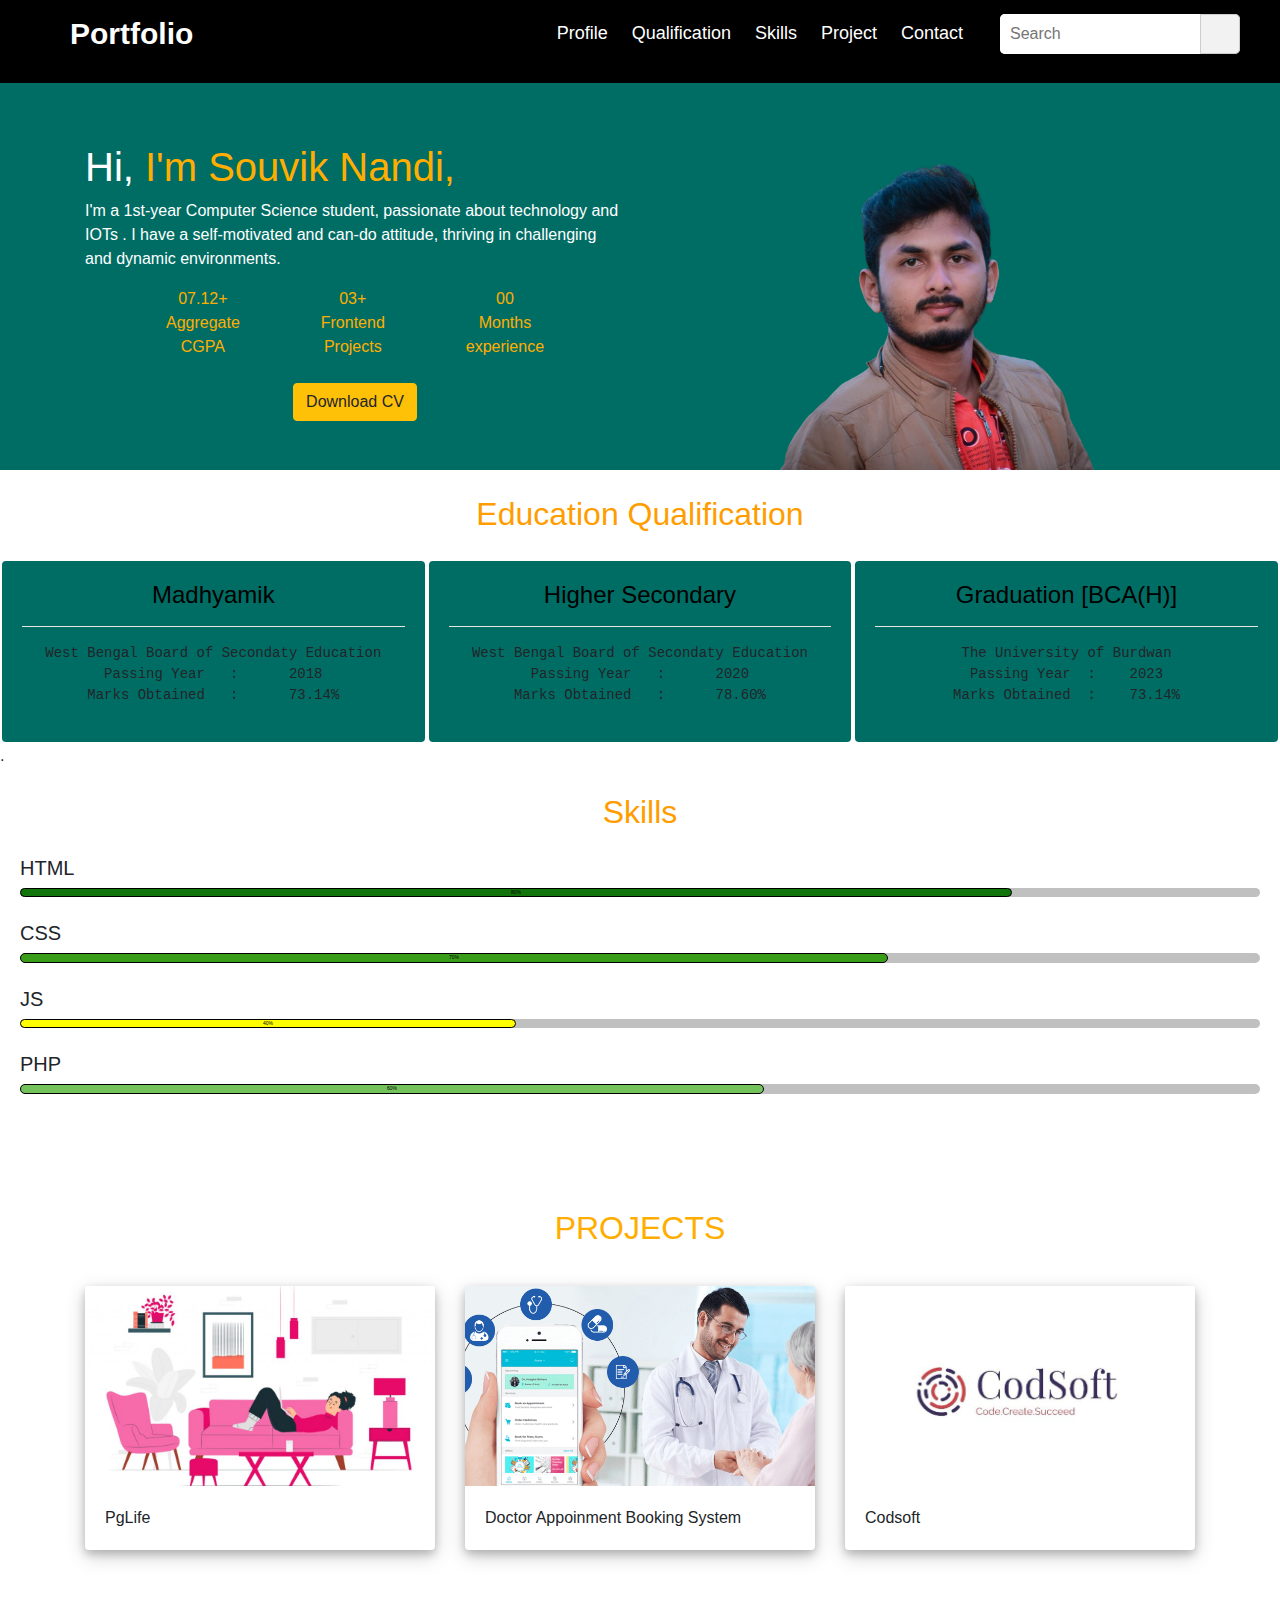
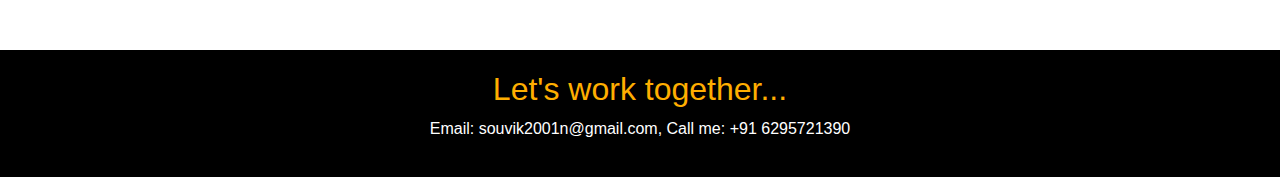
<file: Portfolio website/index.html>
<!DOCTYPE html>
<html lang="en">

<head>
    <meta charset="UTF-8">
    <meta http-equiv="X-UA-Compatible" content="IE=edge">
    <meta name="viewport" content="width=device-width, initial-scale=1.0">
    <title>Portfolio</title>
    <link rel="stylesheet" href="https://cdn.jsdelivr.net/npm/bootstrap@4.0.0/dist/css/bootstrap.min.css">
    <link rel="stylesheet" href="css/style.css">
</head>

<body>
    <nav>
        <ul>
            <li class="logo">Portfolio</li>
            <li class="btn"><span class="fas fa-bars"></span></li>
            <div class="items">
                <li><a href="#">Profile</a></li>
                <li><a href="#">Qualification</a></li>
                <li><a href="#">Skills</a></li>
                <li><a href="#">Project</a></li>
                <li><a href="#">Contact</a></li>
            </div>
            <li class="search-icon">
                <input type="search" placeholder="Search">
                <label class="icon">
                    <span class="fas fa-search"></span>
                </label>
            </li>
        </ul>
    </nav>


    <section id="welcome">
        <div class="container">
            <div class="row">
                <div class="col-md-6">
                    <h1>Hi, <span>I'm Souvik Nandi,</span></h1>

                    <!-- <h2>Welcome to my Portfolio</h2>
                    <h4>Brief introduction</h4> -->

                    <p>I'm a 1st-year Computer Science student, passionate about
                        technology and IOTs . I have a self-motivated and can-do attitude,
                        thriving in challenging and dynamic environments. </p>

                    <div class="about__info">
                        <div>
                            <span class="about__info-title">07.12+</span>
                            <span class="about__info-name">Aggregate <br />CGPA</span>
                        </div>

                        <div>
                            <span class="about__info-title">03+</span>
                            <span class="about__info-name">Frontend <br />
                                Projects</span>
                        </div>

                        <div>
                            <span class="about__info-title">00</span>
                            <span class="about__info-name">Months <br />experience</span>
                        </div>
                    </div>
                    <br>
                    <div class="downloadcv">
                        <a download="" href="MY CV.pdf" class="btn btn-warning">
                            Download CV<i class="fas fa-download button__icon"></i>
                        </a>
                    </div>

                </div>
                <div class="col-md-6">
                    <img src="img/bg.png">
                </div>
            </div>
        </div>
    </section>


    <section class="Education">
        <div class="Quali">
            <h2>Education Qualification </h2>
            <div class="rowl">
                <div class="column">
                    <h4>Madhyamik</h4>
                    <hr>
                    <pre>
West Bengal Board of Secondaty Education
Passing Year   :      2018
Marks Obtained   :      73.14%
</pre>
                </div>
                <div class="column">
                    <h4>Higher Secondary</h4>
                    <hr>
                    <pre>
West Bengal Board of Secondaty Education
Passing Year   :      2020
Marks Obtained   :      78.60%
</pre>
                </div>
                <div class="column">
                    <h4>Graduation [BCA(H)]</h4>
                    <hr>
                    <pre>
The University of Burdwan
Passing Year  :    2023
Marks Obtained  :    73.14%
</pre>
                </div>
            </div>
        </div>
    </section>
    <div><p>.</p></div>


    <section>
        <div class="sk">
            <h2>Skills</h2>
            <h5>HTML</h5>
            <div class="containers">
                <div class="skill html">80%</div>
            </div>
            <br>
            <h5>CSS</h5>
            <div class="containers">
                <div class="skill css">70%</div>
            </div>
            <br>
            <h5>JS</h5>
            <div class="containers">
                <div class="skill js">40%</div>
            </div>
            <br>
            <h5>PHP</h5>
            <div class="containers">
                <div class="skill php">60%</div>
            </div>
        </div>
    </section>


    <section id="project">
        <div class="container">
            <h2>Projects</h2>
            <br>
            <div class="row">

                <div class="col-md-4">
                    <div class="card shadow-lg ">
                        <img class="card-img-top" src="img/pglife.jpg" alt="Card image cap">
                        <div class="card-body">
                            <p class="card-text">PgLife</p>
                        </div>
                    </div>
                </div>

                <div class="col-md-4">
                    <div class="card ">
                        <img class="card-img-top" src="img/3.png" alt="Card image cap">
                        <div class="card-body">
                            <p class="card-text">Doctor Appoinment Booking System</p>
                        </div>
                    </div>
                </div>

                <div class="col-md-4">
                    <div class="card ">
                        <img class="card-img-top" src="img/CODsoft.png" alt="Card image cap">
                        <div class="card-body">
                            <p class="card-text">Codsoft</p>
                        </div>
                    </div>
                </div>

            </div>
        </div>
    </section>





    <section id="contact">
        <h2>Let's work together...</h2>
        <p>
            <a href="">Email: souvik2001n@gmail.com, </a>
            <a href=""> Call me: +91 6295721390</a>
        </p>
    </section>

</body>

</html>
</file>
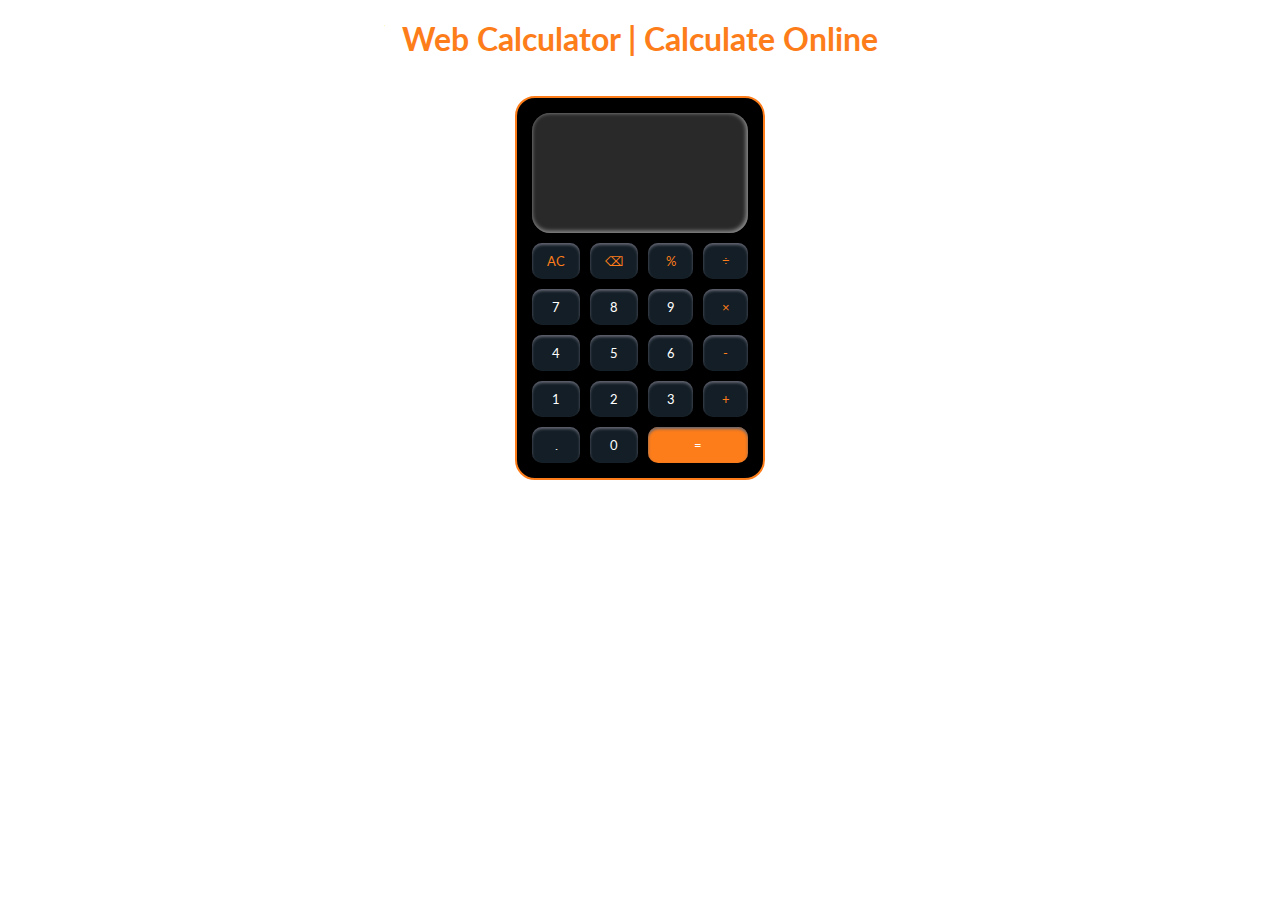
<file: web-calculator-main/index.html>
<!DOCTYPE html>
<html lang="en">

<head>
    <meta charset="UTF-8">
    <meta http-equiv="X-UA-Compatible" content="IE=edge">
    <meta name="viewport" content="width=device-width, initial-scale=1.0">
    <title>Web Calculator | Calculate Online</title>
    <!-- Favicon -->
    <link rel="shortcut icon" href="favicon.png" type="image/x-icon">
    <!-- Bootstrap -->
    <link href="https://cdn.jsdelivr.net/npm/bootstrap@5.1.3/dist/css/bootstrap.min.css" rel="stylesheet" integrity="sha384-1BmE4kWBq78iYhFldvKuhfTAU6auU8tT94WrHftjDbrCEXSU1oBoqyl2QvZ6jIW3" crossorigin="anonymous">
    <!-- Custom Style -->
    <link rel="stylesheet" href="style.css">
</head>

<body>
    <!-- Container -->
    <main class="container row justify-content-center align-items-center mx-auto">
        <!-- Text Section -->
        <section class="description col-12 col-md-6 ">
            <br>
            <h1 class="text-custom text-center fw-bold ">Web Calculator | Calculate Online</h1>
            <br>
            <br>
            <p class="details">

            </p>
        </section>
        <!-- Main Calculator Section -->
        <section id="calculator" class="col-12 col-md-6 justify-content-center">
            <div id="display">
                <p id="result"></p>
                <p id="preview"></p>
            </div>
    
            <div id="buttons">
                <button class="control" id="clear">AC</button>
                <button class="control" id="backspace">⌫</button>
                <button class="sign" id="percentage">%</button>
                <button class="sign" id="division">÷</button>
    
                <button class="number" id="7">7</button>
                <button class="number" id="8">8</button>
                <button class="number" id="9">9</button>
                <button class="sign" id="multiply">×</button>
    
                <button class="number" id="4">4</button>
                <button class="number" id="5">5</button>
                <button class="number" id="6">6</button>
                <button class="sign" id="minus">-</button>
    
                <button class="number" id="1">1</button>
                <button class="number" id="2">2</button>
                <button class="number" id="3">3</button>
                <button class="sign" id="plus">+</button>
    
                <button class="number" id=".">.</button>
                <button class="number" id="0">0</button>
                <button class="" id="equal">=</button>
            </div>
        </section>
    </main>

    <!-- Javascript -->
    <script src="script.js"></script>
</body>

</html>
</file>
<file: Portfolio website/css/style.css>
@import url('https://fonts.cdnfonts.com/css/google-sans');

* {
    margin: 0;
    padding: 0;
    font-family: 'Product Sans', sans-serif;
    box-sizing: border-box;
}

/* ---------Home or Brief Introduction section---------  */

#welcome {
    background-color: #006d65;
    padding-top: 60px;
}

#welcome h1 {
    color: #fff;
}

#welcome span {
    color: rgb(255, 174, 0);
}

#welcome h2 {
    color: #fff;
}

#welcome p {
    color: #fff;
}

#welcome button {
    padding: 15px;
    width: 150px;
    margin-top: 30px;
    background-color: rgb(255, 174, 0);
    border: none;
    border-radius: 0px;
}

#welcome img {
    margin-left: 70px;
    padding-left: 50px;
    width: 70%;
}

#project {
    padding-top: 70px;
    padding-bottom: 70px;
}

#project h2 {
    text-align: center;
    color: rgb(255, 174, 0);
    text-transform: uppercase;
    margin-bottom: 10px;
}

#project .card {
    border: none;
    box-shadow: 0 4px 8px 0 rgba(0, 0, 0, 0.2), 0 6px 20px 0 rgba(0, 0, 0, 0.19);
}

#project .col-md-4 {
    margin-bottom: 30px;
}

#project .card-img-top {
    width: 100%;
    height: 200px;
    object-fit: cover;
}

#contact {
    padding-top: 20px;
    padding-bottom: 20px;
    background-color: #000000;
    text-align: center;
}

#contact h2 {
    color: rgb(255, 174, 0);
}

#contact h4 {
    color: #fff;
}

#contact a {
    color: #fff;
    text-decoration: none;
}

.downloadcv {
    text-align: center;
}




nav {
    background: #000000;
    padding: 10px 40px 10px 70px;
    border: 1px solid #000000;
    border-left: none;
    border-right: none;
}

nav ul {
    display: flex;
    list-style: none;
    flex-wrap: wrap;
    align-items: center;
    justify-content: center;
}

nav ul li.logo {
    color: #ffffff;
    flex: 1;
    font-size: 30px;
    font-weight: 700;
}

nav ul div.items {
    padding: 0 25px;
    display: inline-flex;
}

nav ul div.items a {
    color: white;
    text-decoration: none;
    font-size: 18px;
    padding: 0 12px;
}

nav ul div.items a:hover {
    color: cyan;
}

nav ul .search-icon {
    height: 40px;
    width: 240px;
    display: flex;
    background: #f2f2f2;
    border-radius: 5px;
}

nav ul .search-icon input {
    height: 100%;
    width: 200px;
    border: none;
    outline: none;
    padding: 0 10px;
    color: #000;
    font-size: 16px;
    border-radius: 5px 0 0 5px;
}

nav ul .search-icon .icon {
    height: 100%;
    width: 40px;
    line-height: 40px;
    text-align: center;
    border: 1px solid #cccccc;
    border-radius: 0 5px 5px 0;
    cursor: pointer;
}

nav ul .search-icon .icon:hover {
    background: #9b9b9b;
}

nav ul .search-icon .icon span {
    color: #222222;
    font-size: 18px;
}

nav ul li.btn {
    font-size: 29px;
    flex: 1;
    padding: 0 40px;
    display: none;
}

nav ul li.btn span {
    height: 42px;
    width: 42px;
    text-align: center;
    line-height: 42px;
    border: 1px solid #151515;
    border-radius: 5px;
    cursor: pointer;
}

nav ul li.btn span.show:before {
    content: '\f00d';
}




.about__info {
    display: flex;
    justify-content: space-evenly;
    margin-bottom: var(--mb-2-5);
}

.about__info-name,
.about__info-title {
    display: block;
    text-align: center;
}

.column {
    float: left;
    width: 33.33%;
    padding: 20px;
    text-align: center;
    background-color: #006d65;
    border: 2px solid;
    border-color: #ffffff;
    border-radius: 6px;
}

.column h4 {

    color: #000000;

}

.column pre {
    size: 10px;
}

.column hr {
    background-color: #ffffff;
}

.Quali h2 {
    margin: 20px;
    padding: 5px;
    text-align: center;
    color: rgb(255, 157, 0);
    /* background-color: rgb(255, 174, 0); */
}

.sk h2{
    margin: 20px;
    padding: 5px;
    text-align: center;
    color: rgb(255, 157, 0);
}
.sk{
    margin: 20px;
}
.container h2{
    margin: 20px;
    padding: 5px;
    text-align: center;
    color: rgb(255, 157, 0);

}



/* Clear floats after the columns */
/* .row:after 
  {
    content: "";
    display: table;
    clear:both;
  }  */




.containers {
    background-color: rgb(192, 192, 192); 
    width: 100%;
    border-radius: 15px;
}

.skill {
    background-color: rgb(116, 194, 92);
    color: rgb(0, 0, 0);
    /* padding: 1%;  */
    text-align: center;
    font-size: 5px;
    border-radius: 15px;
    border: 1px solid black;
}

.html {
    width: 80%;
    background-color: rgb(18, 117, 11);
}

.css {
    width: 70%;
    background-color: rgb(57, 157, 26);
}

.php {
    width: 60%;
}

.js {
    width: 40%;
    background-color: yellow;
}
</file>
<file: web-calculator-main/style.css>
/* Font */
@import url("https://fonts.googleapis.com/css2?family=Lato&display=swap");

/* Basic Styles */
:root 
{
  --dark: #000000;
  --orange: #fd7d1a;
}


* 
{
  margin: 0;
  padding: 0;
  box-sizing: border-box;
  font-family: "Lato", sans-serif;
}

.text-custom 
{
  color: var(--orange);
  text-align: center;
}

#calculator 
{
  background-color: var(--dark);
  width: 250px;
  margin: 0 auto;
  padding: 15px 15px 15px 15px;
  border-radius: 20px;
  border: 2px solid #fd7d1a ;
}


#calculator #display 
{
  height: 120px;
  background-color: #2a2929;
  border-radius: 18px 18px 18px 18px;
  margin-bottom: 10px;
  padding: 20px 5px;
  box-shadow: inset -1px -1px 4px 1px rgb(145, 145, 145);
  overflow: hidden;
}
#result 
{
  display: block;
  font-size: 30px;
  color: white;
  text-align: right;
  overflow: hidden;
}
#preview {
  display: block;
  font-size: 18px;
  color: rgb(213, 213, 213);
  text-align: right;
}
#buttons {
  display: grid;
  grid-template-columns: repeat(4, 1fr);
  gap: 10px;
}
#buttons button {
  color: white;
  padding: 10px 15px;
  border: none;
  border-radius: 10px;
  background-color: #131e26;
  box-shadow: inset 0 2px 3px 0px rgb(99, 101, 113), 0px 2px 6px 0px black;
}
#buttons button[class="sign"],
#buttons button[class="control"] {
  color: var(--orange);
}
#buttons button[id="equal"] {
  background-color: var(--orange);
  color: white;
  grid-column: 3 / span 2;
}
#buttons button:active {
  transform: translate(1.5px, 1.5px);
  box-shadow: inset 0 2px 0px 0px rgb(32, 32, 32), 0px 2px 0px 0px rgb(46, 46, 46);
}
#buttons button:focus {
  outline: none;
}


/* Responsive Extra */
@media only screen and (max-width:768px) {
  body .container {
    margin: 20px 0;
    height: auto;
  }
}
</file>
